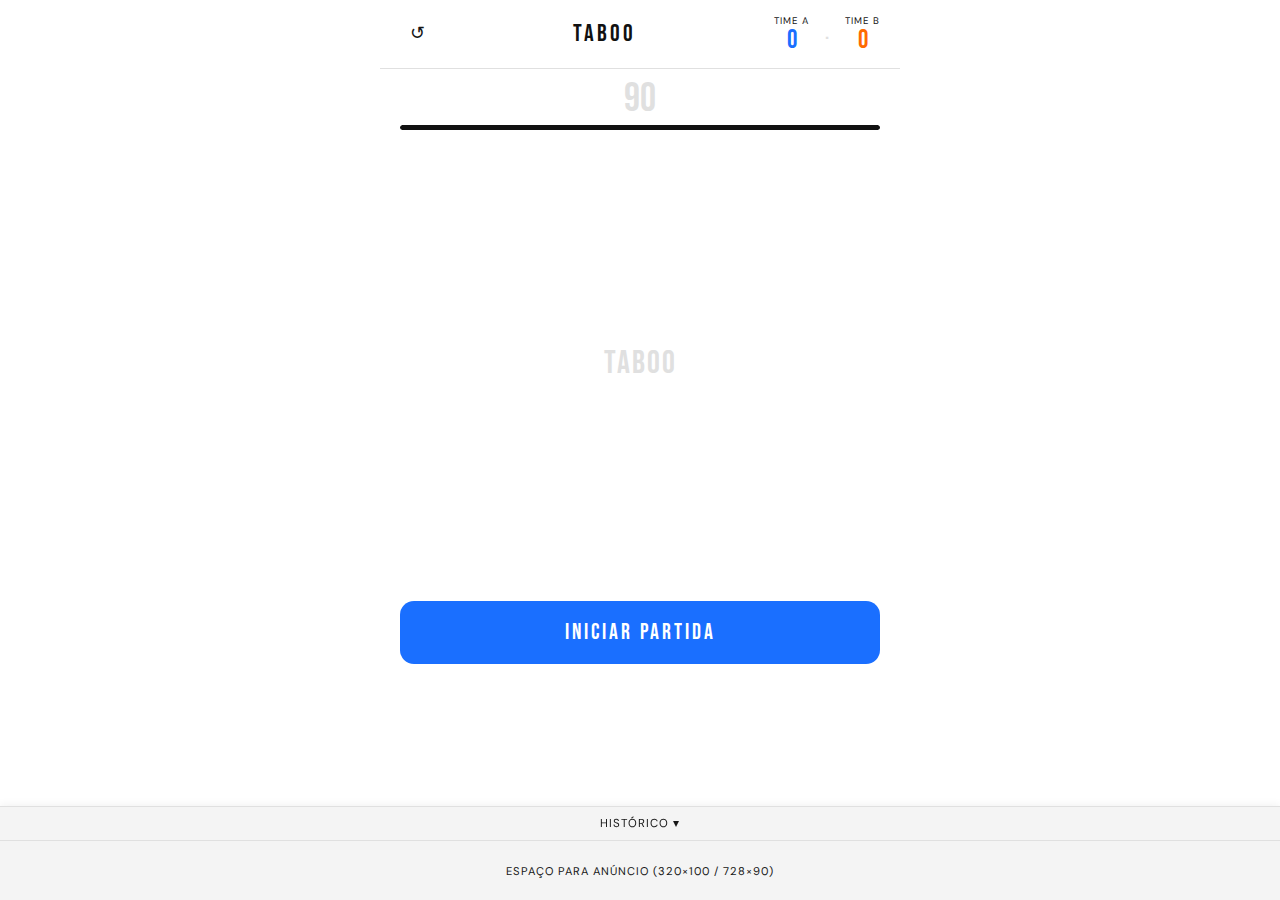
<file: index.html>
<!DOCTYPE html>
<html lang="pt-BR">
<head>
<meta charset="UTF-8">
<meta name="viewport" content="width=device-width, initial-scale=1.0">
<title>Palavra & Cia</title>
<link rel="stylesheet" href="style.css">
</head>
<body>

<!-- HEADER COM PLACAR -->
<header>
  <button class="btn-reset" onclick="resetarJogo()" title="Reiniciar jogo">↺</button>
  <div class="logo">TABOO</div>
  <div class="placar-header">
    <div class="placar-time">
      <div class="placar-label">Time A</div>
      <div class="placar-valor azul" id="placarA">0</div>
    </div>
    <div class="placar-sep">·</div>
    <div class="placar-time">
      <div class="placar-label">Time B</div>
      <div class="placar-valor laranja" id="placarB">0</div>
    </div>
  </div>
</header>

<!-- ÁREA PRINCIPAL -->
<main>

  <!-- TIMER -->
  <div class="timer-wrap">
    <div class="timer-numero idle" id="timerDisplay">60</div>
    <div class="timer-barra">
      <div class="timer-prog" id="timerProg" style="width:100%"></div>
    </div>
  </div>

  <!-- CARTA -->
  <div class="carta-wrap" id="cartaWrap">
    <div class="palavra-principal aguardando" id="palavraPrincipal">TABOO</div>
    <div class="divisor" id="divisor" style="opacity:0"></div>
    <div class="taboo-lista" id="tabooLista"></div>
  </div>

  <!-- BOTÕES: Errou (esq, vermelho) | Acertou (dir, verde) -->
  <div class="btns-wrap">
    <button class="btn-acao btn-errou" id="btnErrou" onclick="registrar('errou')" disabled>
      ERRADO
      <span class="sub">+1 para adversário</span>
    </button>
    <button class="btn-acao btn-acertou" id="btnAcertou" onclick="registrar('acerto')" disabled>
      CERTO
      <span class="sub">+1 ponto</span>
    </button>
  </div>

  <!-- INICIAR / RESET -->
  <div class="iniciar-wrap">
    <button class="btn-iniciar" id="btnIniciar" onclick="iniciarTurno()">INICIAR PARTIDA</button>
  </div>


</main>

<!-- LOG -->
<div class="log-wrap" id="logWrap">
  <button class="log-toggle" id="btnLog" onclick="toggleLog()">Histórico ▾</button>
  <div class="log-conteudo" id="logConteudo">
    <div class="log-lista" id="logLista"></div>
  </div>
</div>

<!-- BANNER ADS RODAPÉ -->
<div class="ads-banner-bottom">
  <!-- Google AdSense — substitua pelo seu código de anúncio -->
  Espaço para anúncio (320×100 / 728×90)
</div>

<!-- MODAL FIM DE JOGO -->
<div class="modal-overlay" id="modalOverlay">
  <div class="modal">
    <div class="modal-sub">🏆 Fim de jogo</div>
    <div class="modal-vencedor" id="modalVencedor">TIME A</div>
    <div class="modal-placar" id="modalPlacar"></div>
    <button class="btn-iniciar" onclick="resetarJogo()">JOGAR NOVAMENTE</button>
  </div>
</div>

<script src="words.js"></script>
<script src="game.js"></script>
</body>
</html>
</file>
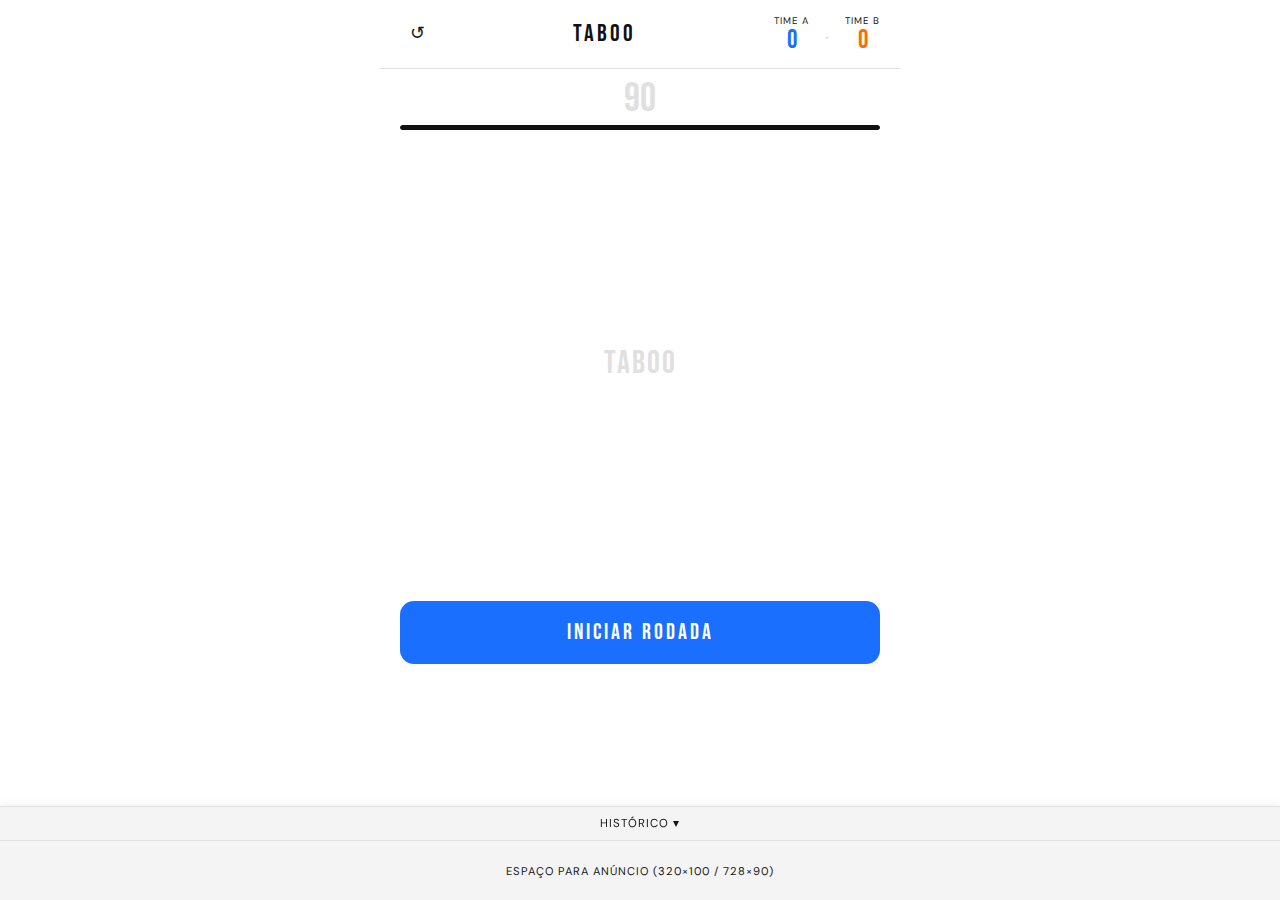
<file: jogo.html>
<!DOCTYPE html>
<html lang="pt-BR">
<head>
<meta charset="UTF-8">
<meta name="viewport" content="width=device-width, initial-scale=1.0">
<title>Palavra & Cia</title>
<link rel="stylesheet" href="style.css">
</head>
<body>

<!-- HEADER COM PLACAR -->
<header>
  <button class="btn-reset" onclick="resetarJogo()" title="Reiniciar jogo">↺</button>
  <div class="logo">TABOO</div>
  <div class="placar-header">
    <div class="placar-time">
      <div class="placar-label">Time A</div>
      <div class="placar-valor azul" id="placarA">0</div>
    </div>
    <div class="placar-sep">·</div>
    <div class="placar-time">
      <div class="placar-label">Time B</div>
      <div class="placar-valor laranja" id="placarB">0</div>
    </div>
  </div>
</header>

<!-- ÁREA PRINCIPAL -->
<main>

  <!-- TIMER -->
  <div class="timer-wrap">
    <div class="timer-numero idle" id="timerDisplay">60</div>
    <div class="timer-barra">
      <div class="timer-prog" id="timerProg" style="width:100%"></div>
    </div>
  </div>

  <!-- CARTA -->
  <div class="carta-wrap" id="cartaWrap">
    <div class="palavra-principal aguardando" id="palavraPrincipal">TABOO</div>
    <div class="divisor" id="divisor" style="opacity:0"></div>
    <div class="taboo-lista" id="tabooLista"></div>
  </div>

  <!-- BOTÕES: Errou (esq, vermelho) | Acertou (dir, verde) -->
  <div class="btns-wrap">
    <button class="btn-acao btn-errou" id="btnErrou" onclick="registrar('errou')" disabled>
      ✕ Errou
      <span class="sub">+1 pro adversário</span>
    </button>
    <button class="btn-acao btn-acertou" id="btnAcertou" onclick="registrar('acerto')" disabled>
      ✓ Acertou
      <span class="sub">+1 ponto</span>
    </button>
  </div>

  <!-- INICIAR / RESET -->
  <div class="iniciar-wrap">
    <button class="btn-iniciar" id="btnIniciar" onclick="iniciarTurno()">INICIAR RODADA</button>
  </div>


</main>

<!-- LOG -->
<div class="log-wrap" id="logWrap">
  <button class="log-toggle" id="btnLog" onclick="toggleLog()">Histórico ▾</button>
  <div class="log-conteudo" id="logConteudo">
    <div class="log-lista" id="logLista"></div>
  </div>
</div>

<!-- BANNER ADS RODAPÉ -->
<div class="ads-banner-bottom">
  <!-- Google AdSense — substitua pelo seu código de anúncio -->
  Espaço para anúncio (320×100 / 728×90)
</div>

<!-- MODAL FIM DE JOGO -->
<div class="modal-overlay" id="modalOverlay">
  <div class="modal">
    <div class="modal-sub">🏆 Fim de jogo</div>
    <div class="modal-vencedor" id="modalVencedor">TIME A</div>
    <div class="modal-placar" id="modalPlacar"></div>
    <button class="btn-iniciar" onclick="resetarJogo()">JOGAR NOVAMENTE</button>
  </div>
</div>

<script src="words.js"></script>
<script src="game.js"></script>
</body>
</html>
</file>
<file: style.css>
@import url('https://fonts.googleapis.com/css2?family=Bebas+Neue&family=DM+Sans:ital,wght@0,300;0,400;0,700;1,400&display=swap');

  :root {
    --verde: #1ab84e;
    --vermelho: #e82020;
    --azul: #1a6fff;
    --laranja: #ff6b00;
    --fundo: #ffffff;
    --cinza-claro: #f4f4f4;
    --cinza-borda: #e0e0e0;
    --cinza-texto: #161616;
    --preto: #111111;
  }

  * { box-sizing: border-box; margin: 0; padding: 0; }

  body {
    background: var(--fundo);
    color: var(--preto);
    font-family: 'DM Sans', sans-serif;
    min-height: 100vh;
    display: flex;
    flex-direction: column;
    align-items: center;
    padding-bottom: 220px;
  }

  /* ─── GOOGLE ADS BANNER TOP ─── */
  .ads-banner-top {
    width: 100%;
    background: var(--cinza-claro);
    border-bottom: 1px solid var(--cinza-borda);
    display: flex;
    align-items: center;
    justify-content: center;
    min-height: 60px;
    color: var(--cinza-texto);
    font-size: .7rem;
    letter-spacing: 1px;
    text-transform: uppercase;
  }

  /* ─── HEADER ─── */
  header {
    width: 100%;
    max-width: 520px;
    display: flex;
    align-items: center;
    justify-content: space-between;
    padding: 14px 20px;
    border-bottom: 1px solid var(--cinza-borda);
  }

  .logo {
    font-family: 'Bebas Neue', sans-serif;
    font-size: 1.5rem;
    letter-spacing: 3px;
    color: var(--preto);
    flex: 1;
    text-align: center;
    transition: color .3s;
  }

  .logo.azul   { color: var(--azul); }
  .logo.laranja { color: var(--laranja); }

  .placar-header {
    display: flex;
    gap: 16px;
    align-items: center;
  }

  .placar-time {
    display: flex;
    flex-direction: column;
    align-items: center;
    gap: 1px;
  }

  .placar-label {
    font-size: .6rem;
    text-transform: uppercase;
    letter-spacing: 1px;
    color: var(--cinza-texto);
  }

  .placar-valor {
    font-family: 'Bebas Neue', sans-serif;
    font-size: 1.6rem;
    line-height: 1;
  }

  .placar-valor.azul { color: var(--azul); }
  .placar-valor.laranja { color: var(--laranja); }

  .placar-sep {
    font-family: 'Bebas Neue', sans-serif;
    font-size: 1.4rem;
    color: var(--cinza-borda);
    margin-top: 12px;
  }

  /* ─── ÁREA PRINCIPAL ─── */
  main {
    flex: 1 0 auto;
    width: 100%;
    max-width: 520px;
    display: flex;
    flex-direction: column;
    align-items: center;
    padding: 0 20px;
  }

  /* ─── BADGE DO TIME ─── */
  .time-badge {
    margin-top: 18px;
    padding: 6px 20px;
    border-radius: 30px;
    font-family: 'Bebas Neue', sans-serif;
    font-size: 1rem;
    letter-spacing: 3px;
    text-transform: uppercase;
    border: 2px solid transparent;
    transition: all .3s;
  }

  .time-badge.idle {
    background: var(--cinza-claro);
    color: var(--cinza-texto);
    border-color: var(--cinza-borda);
  }

  .time-badge.azul {
    background: #e8f0ff;
    color: var(--azul);
    border-color: var(--azul);
  }

  .time-badge.laranja {
    background: #fff2e5;
    color: var(--laranja);
    border-color: var(--laranja);
  }

  /* ─── TIMER ─── */
  .timer-wrap {
    display: flex;
    flex-direction: column;
    align-items: center;
    margin-top: 10px;
    margin-bottom: 14px;
    width: 100%;
  }

  .timer-numero {
    font-family: 'Bebas Neue', sans-serif;
    font-size: 2.5rem;
    line-height: 1;
    transition: color .3s;
    color: var(--preto);
  }

  .timer-numero.ok { color: var(--preto); }
  .timer-numero.danger { color: var(--vermelho); animation: shake .12s infinite; }
  .timer-numero.idle { color: var(--cinza-borda); }

  @keyframes shake {
    0%,100% { transform: translateX(0); }
    50% { transform: translateX(3px); }
  }

  .timer-barra {
    width: 100%;
    height: 5px;
    background: var(--cinza-borda);
    border-radius: 5px;
    overflow: hidden;
    margin-top: 6px;
  }

  .timer-prog {
    height: 100%;
    border-radius: 5px;
    background: var(--preto);
    transition: width .9s linear, background .3s;
  }

  .timer-prog.danger { background: var(--vermelho); }

  /* ─── CARTA ─── */
  .carta-wrap {
    flex: 1;
    width: 100%;
    display: flex;
    flex-direction: column;
    align-items: center;
    justify-content: center;
    padding: 8px 0 6px;
    gap: 8px;
  }

  .palavra-principal {
    font-family: 'Bebas Neue', sans-serif;
    font-size: clamp(2.2rem, 9vw, 3.5rem);
    letter-spacing: 4px;
    line-height: 1;
    text-align: center;
    color: var(--preto);
    transition: all .2s;
  }

  .palavra-principal.aguardando {
    color: var(--cinza-borda);
    font-size: 2rem;
    letter-spacing: 2px;
  }

  .divisor {
    width: 40px;
    height: 3px;
    background: var(--cinza-borda);
    border-radius: 3px;
  }

  .taboo-lista {
    display: flex;
    flex-direction: column;
    align-items: center;
    line-height: 1.2;
    gap: 4px;
    width: 100%;
  }

  .taboo-palavra {
    font-size: clamp(1.5rem, 5.5vw, 2rem);
    font-weight: 400;
    color: var(--cinza-texto);
    letter-spacing: 1px;
    text-align: center;
    text-decoration-color: #ddd;
  }

  /* ─── BOTÕES ─── */
  .btns-wrap {
    position: fixed;
    bottom: 100px;
    left: 0;
    right: 0;
    max-width: 520px;
    margin: 0 auto;
    display: grid;
    grid-template-columns: 1fr 1fr;
    gap: 12px;
    padding: 0 20px 10px;
    z-index: 35;
  }

  .btn-acao {
    padding: 22px 12px;
    border: none;
    border-radius: 16px;
    font-family: 'Bebas Neue', sans-serif;
    font-size: 1.6rem;
    letter-spacing: 2px;
    cursor: pointer;
    transition: all .12s;
    display: flex;
    flex-direction: column;
    align-items: center;
    gap: 4px;
    line-height: 1;
  }

  .btn-acao:active:not(:disabled) { transform: scale(.96); }
  .btn-acao:disabled { visibility: hidden; cursor: not-allowed; transform: none; }

  .btn-acao span.sub {
    font-family: 'DM Sans', sans-serif;
    font-size: .65rem;
    letter-spacing: 1px;
    font-weight: 700;
    opacity: .7;
    text-transform: uppercase;
  }

  .btn-errou {
    background: #ffeaea;
    color: var(--vermelho);
    border: 2px solid #ffcaca;
  }

  .btn-errou:hover:not(:disabled) { background: #ffdddd; }

  .btn-acertou {
    background: #e6f9ed;
    color: var(--verde);
    border: 2px solid #b6e8c6;
  }

  .btn-acertou:hover:not(:disabled) { background: #d4f5e2; }

  /* ─── BTN INICIAR ─── */
  .iniciar-wrap {
    width: 100%;
    padding-bottom: 16px;
    display: flex;
    gap: 10px;
  }

  .btn-iniciar {
    flex: 1;
    padding: 18px;
    border: none;
    border-radius: 14px;
    background: var(--azul);
    color: #fff;
    font-family: 'Bebas Neue', sans-serif;
    font-size: 1.4rem;
    letter-spacing: 3px;
    cursor: pointer;
    transition: all .12s;
  }

  .btn-iniciar:hover:not(:disabled) { background: #1258cc; }
  .btn-iniciar:active:not(:disabled) { transform: scale(.98); }
  .btn-iniciar:disabled { opacity: .3; cursor: not-allowed; }

  .btn-reset {
    width: 34px;
    height: 34px;
    border: none;
    border-radius: 50%;
    background: transparent;
    color: var(--cinza-texto);
    font-size: 1.1rem;
    cursor: pointer;
    transition: all .12s;
    display: flex;
    align-items: center;
    justify-content: center;
    flex-shrink: 0;
  }

  .btn-reset:hover { background: var(--cinza-claro); color: var(--preto); }

  /* ─── LOG ─── */
  .log-wrap {
    position: fixed;
    bottom: 60px;
    left: 0;
    right: 0;
    z-index: 40;
  }

  .log-toggle {
    width: 100%;
    padding: 9px 20px;
    border: none;
    border-top: 1px solid var(--cinza-borda);
    background: var(--cinza-claro);
    color: var(--cinza-texto);
    font-family: 'DM Sans', sans-serif;
    font-size: .72rem;
    letter-spacing: 1px;
    text-transform: uppercase;
    cursor: pointer;
    box-shadow: 0 -2px 8px rgba(0,0,0,.05);
    transition: background .12s;
  }

  .log-toggle:hover { background: var(--cinza-borda); }

  .log-conteudo {
    max-height: 35vh;
    overflow-y: auto;
    background: var(--fundo);
    border-top: 1px solid var(--cinza-borda);
    padding: 6px 0 10px;
    box-shadow: 0 -4px 16px rgba(0,0,0,.07);
  }

  .log-lista {
    display: flex;
    flex-direction: column;
    gap: 3px;
  }

  .log-item {
    display: flex;
    align-items: center;
    gap: 8px;
    padding: 7px 16px;
    border-radius: 0;
    font-size: .78rem;
    animation: fadeIn .2s ease;
  }

  @keyframes fadeIn {
    from { opacity: 0; transform: translateY(-4px); }
    to { opacity: 1; transform: none; }
  }

  .log-item.acerto { background: #edfaf2; color: #1a7a40; }
  .log-item.errou { background: #fef0f0; color: #b71c1c; }

  .log-taboos { opacity: .6; }

  .log-badge {
    font-weight: 700;
    font-size: .68rem;
    letter-spacing: 1px;
    text-transform: uppercase;
    opacity: .6;
  }

  /* ─── GOOGLE ADS BANNER BOTTOM ─── */
  .ads-banner-bottom {
    position: fixed;
    bottom: 0;
    left: 0;
    width: 100%;
    background: var(--cinza-claro);
    border-top: 1px solid var(--cinza-borda);
    display: flex;
    align-items: center;
    justify-content: center;
    min-height: 60px;
    color: var(--cinza-texto);
    font-size: .7rem;
    letter-spacing: 1px;
    text-transform: uppercase;
    z-index: 50;
  }

  /* ─── MODAL ─── */
  .modal-overlay {
    position: fixed; inset: 0;
    background: rgba(255,255,255,.92);
    display: none;
    align-items: center;
    justify-content: center;
    z-index: 100;
    backdrop-filter: blur(6px);
  }

  .modal-overlay.show { display: flex; }

  .modal {
    background: #fff;
    border: 1px solid var(--cinza-borda);
    border-radius: 24px;
    padding: 48px 40px;
    text-align: center;
    max-width: 360px;
    width: 90%;
    box-shadow: 0 20px 60px rgba(0,0,0,.1);
    animation: popIn .3s cubic-bezier(.175,.885,.32,1.275);
  }

  @keyframes popIn {
    from { transform: scale(.75); opacity: 0; }
    to { transform: scale(1); opacity: 1; }
  }

  .modal-sub {
    font-size: .7rem;
    text-transform: uppercase;
    letter-spacing: 3px;
    color: var(--cinza-texto);
    margin-bottom: 8px;
  }

  .modal-vencedor {
    font-family: 'Bebas Neue', sans-serif;
    font-size: 3.8rem;
    letter-spacing: 4px;
    line-height: 1;
    margin-bottom: 8px;
  }

  .modal-placar {
    font-size: .95rem;
    color: var(--cinza-texto);
    margin-bottom: 32px;
  }

  .modal-placar b { color: var(--preto); }

  @media (max-width: 400px) {
    .btn-acao { font-size: 1.3rem; padding: 18px 8px; }
    .palavra-principal { font-size: 1.8rem; }
  }
</file>
